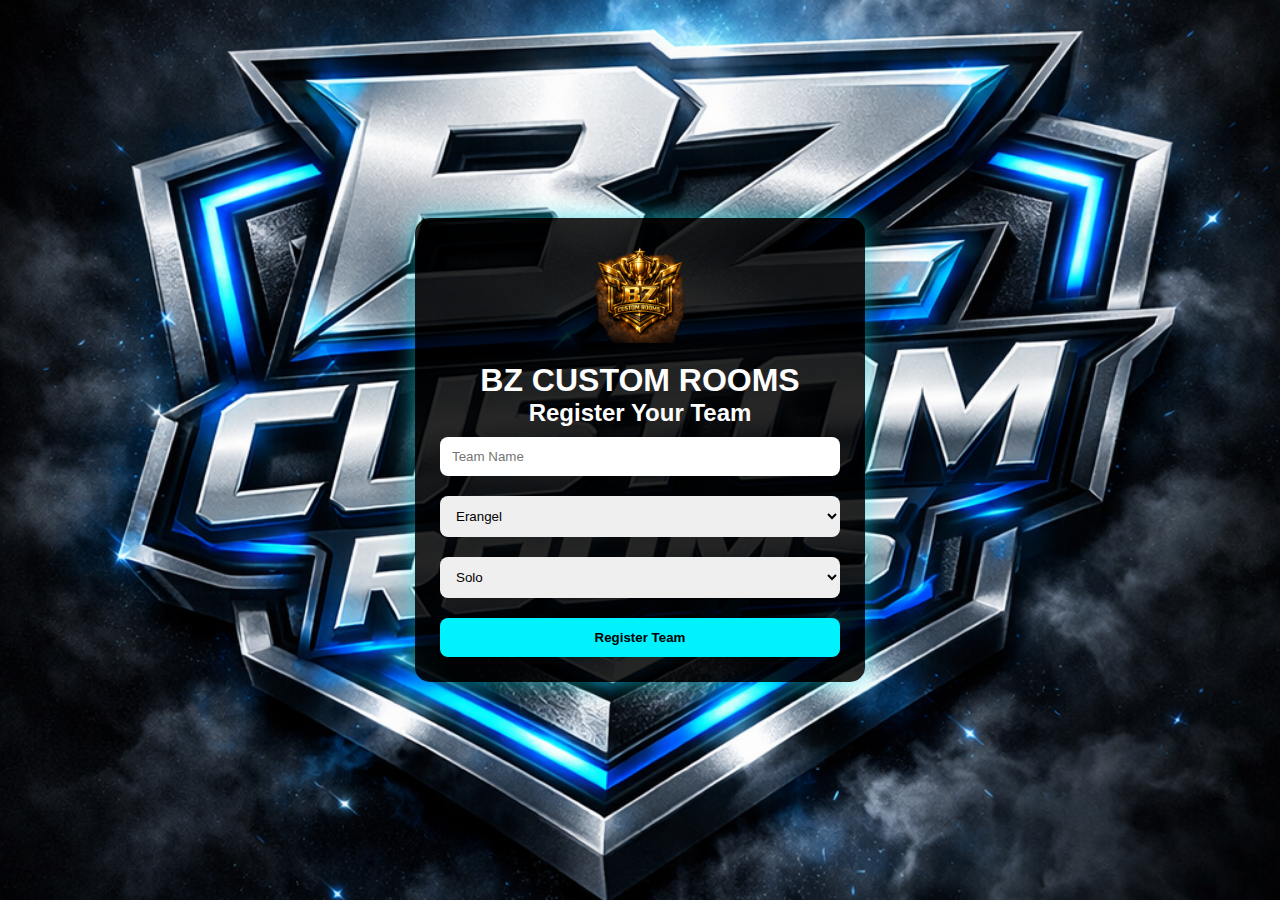
<file: index.html>
<!DOCTYPE html>
<html lang="en">
<head>
<meta charset="UTF-8">
<meta name="viewport" content="width=device-width, initial-scale=1.0">
<title>BZ CUSTOM ROOMS</title>
<link rel="stylesheet" href="style.css">
</head>
<body>

<div class="container">
<img src="logo.png" class="logo">
<h1>BZ CUSTOM ROOMS</h1>

<h2>Register Your Team</h2>
<input type="text" id="teamName" placeholder="Team Name">

<select id="map">
  <option>Erangel</option>
  <option>Miramar</option>
  <option>Sanhok</option>
  <option>Livik</option>
</select>

<select id="mode" onchange="updatePlayers()">
  <option value="solo">Solo</option>
  <option value="duo">Duo</option>
  <option value="squad">Squad</option>
</select>

<div id="players"></div>
<button onclick="registerTeam()" class="btn">Register Team</button>
</div>

<script type="module" src="script.js"></script>
</body>
</html>
</file>
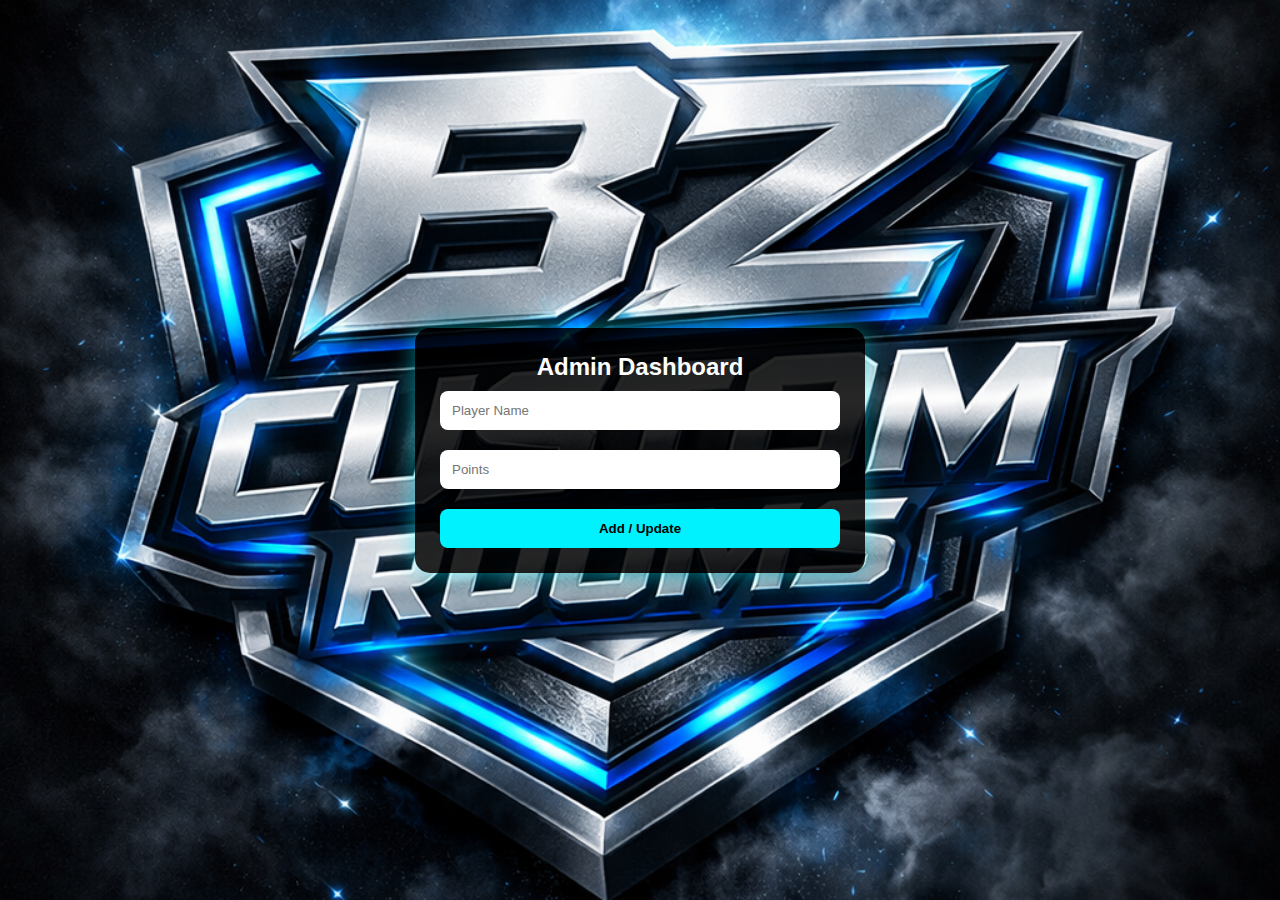
<file: dashboard.html>
<!DOCTYPE html>
<html lang="en">
<head>
    <meta charset="UTF-8">
    <meta name="viewport" content="width=device-width, initial-scale=1.0">
    <title>Admin Dashboard</title>
    <link rel="stylesheet" href="style.css">
</head>
<body>

<div class="container">

    <h2>Admin Dashboard</h2>

    <input type="text" id="playerName" placeholder="Player Name">
    <input type="number" id="playerPoints" placeholder="Points">

    <button onclick="addPoints()" class="btn">Add / Update</button>

    <div id="playersList"></div>

</div>

<script src="script.js"></script>
</body>
</html>
</file>
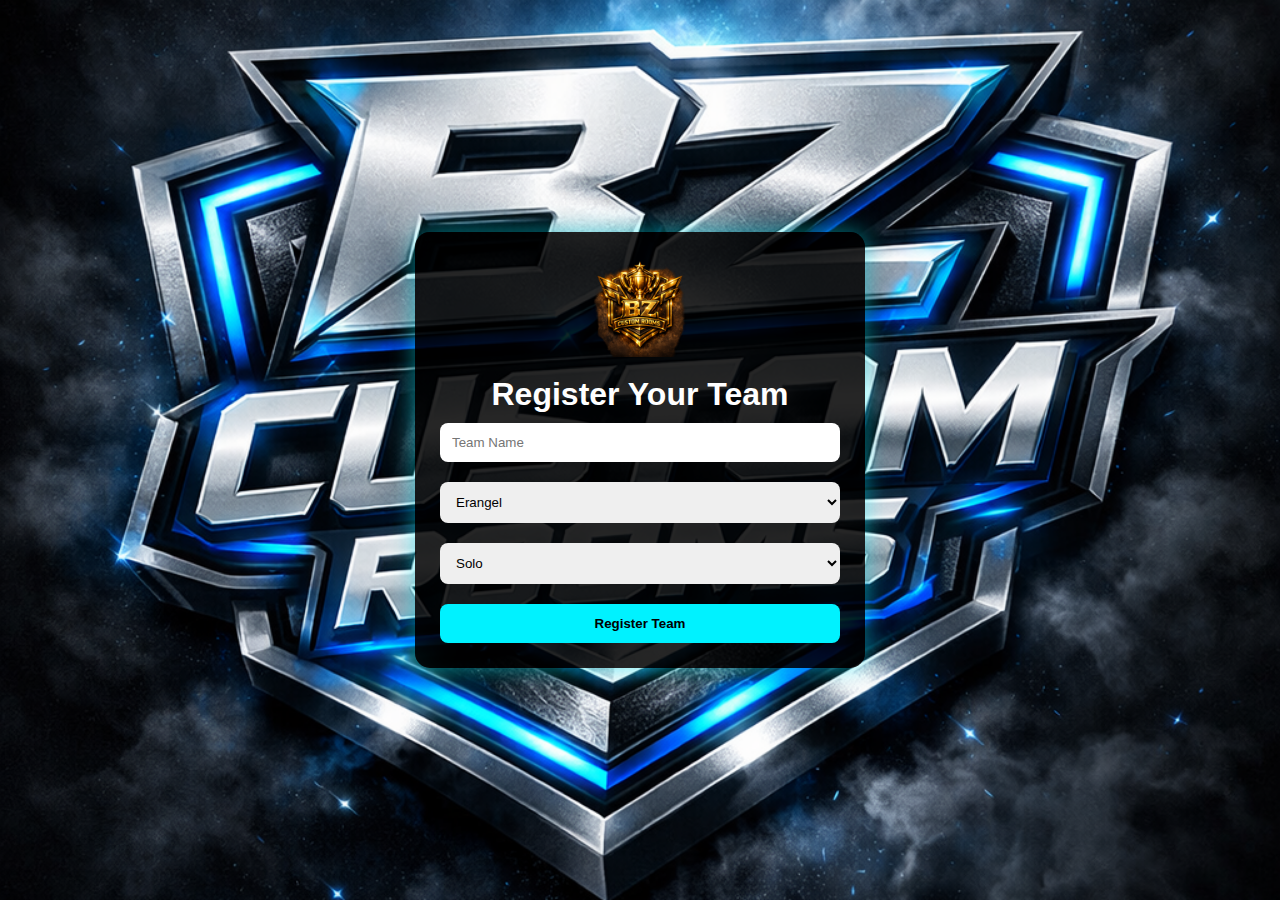
<file: register.html>
<!DOCTYPE html>
<html lang="en">
<head>
<meta charset="UTF-8">
<meta name="viewport" content="width=device-width, initial-scale=1.0">
<title>Team Registration</title>
<link rel="stylesheet" href="style.css">
</head>
<body>
<div class="container">
<img src="logo.png" class="logo">
<h1>Register Your Team</h1>

<input type="text" id="teamName" placeholder="Team Name">

<select id="map">
  <option>Erangel</option>
  <option>Miramar</option>
  <option>Sanhok</option>
  <option>Livik</option>
</select>

<select id="mode" onchange="updatePlayers()">
  <option value="solo">Solo</option>
  <option value="duo">Duo</option>
  <option value="squad">Squad</option>
</select>

<div id="players"></div>
<button onclick="registerTeam()" class="btn">Register Team</button>
<p id="registerMsg" style="color:#0f0;"></p>
</div>

<script type="module" src="script.js"></script>
</body>
</html>
</file>
<file: style.css>
* { margin:0; padding:0; box-sizing:border-box; font-family:'Rajdhani', sans-serif; }
body {
    background: url("background.jpg") no-repeat center center/cover;
    min-height:100vh; display:flex; justify-content:center; align-items:center;
}
.container {
    background: rgba(0,0,0,0.85);
    padding:25px; width:95%; max-width:450px;
    border-radius:15px; text-align:center; color:white;
    box-shadow:0 0 25px #00f2ff88; animation:glow 3s infinite alternate;
}
@keyframes glow { from{box-shadow:0 0 10px #00f2ff55;} to{box-shadow:0 0 25px #00f2ffcc;} }

.logo{ width:100px; margin-bottom:15px; }

input, select{
    width:100%; padding:12px; margin:10px 0; border:none; border-radius:8px;
}

.btn{
    width:100%; padding:12px; margin-top:10px; background:#00f2ff; border:none;
    font-weight:bold; cursor:pointer; border-radius:8px;
}
.btn:hover{ background:#00ccaa; }

#players div, #pointsTable p{
    margin:5px 0; background:rgba(0,255,255,0.1); padding:5px; border-radius:5px;
}

@media (max-width:480px){
    .container{ padding:15px; }
    .logo{ width:80px; }
}
</file>
